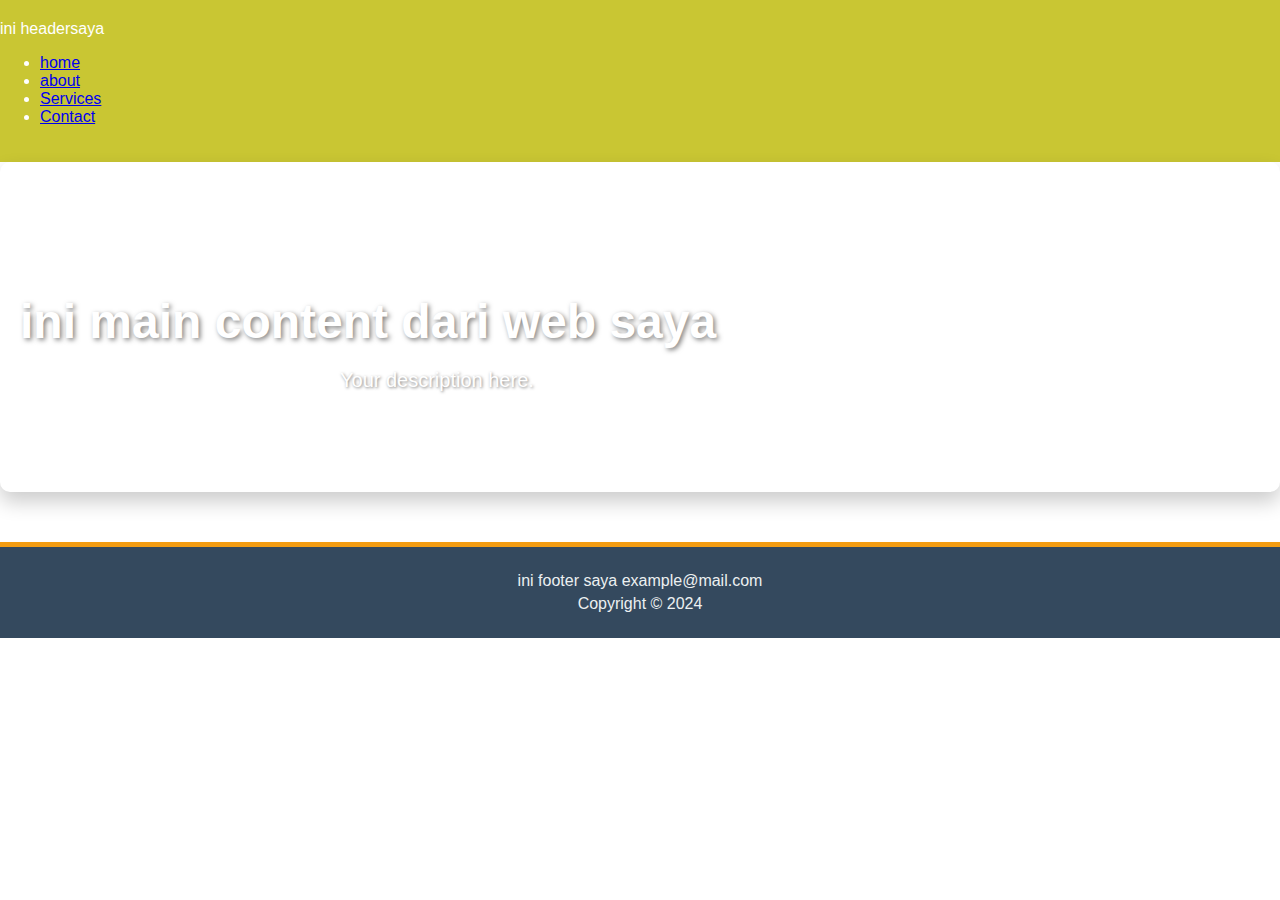
<file: index.html>
<!DOCTYPE html>
<html lang="en">
<head>
    <meta charset="UTF-8">
    <meta name="viewport" content="width=device-width, initial-scale=1.0">
    <title>Simple Website</title>
    <link rel="stylesheet" href="styles.css">
    <!-- Tambahkan Bootstrap jika diperlukan -->
</head>
<body>
    <header>
        <nav>
            <div class="logo">    ini headersaya</div>
            <ul class="nav-links">
                <li><a href="#">home</a></li>
                <li><a href="#">about</a></li>
                <li><a href="#">Services</a></li>
                <li><a href="#">Contact</a></li>
            </ul>
        </nav>
    </header>

    <main>
        <section class="hero">
            <h1>ini main content dari web saya</h1>
            <p>Your description here.</p>
        </section>

        
    </main>

    <footer>
        <p>ini footer saya example@mail.com</p>
        <p>Copyright © 2024</p>
    </footer>
</body>
</html>
</file>
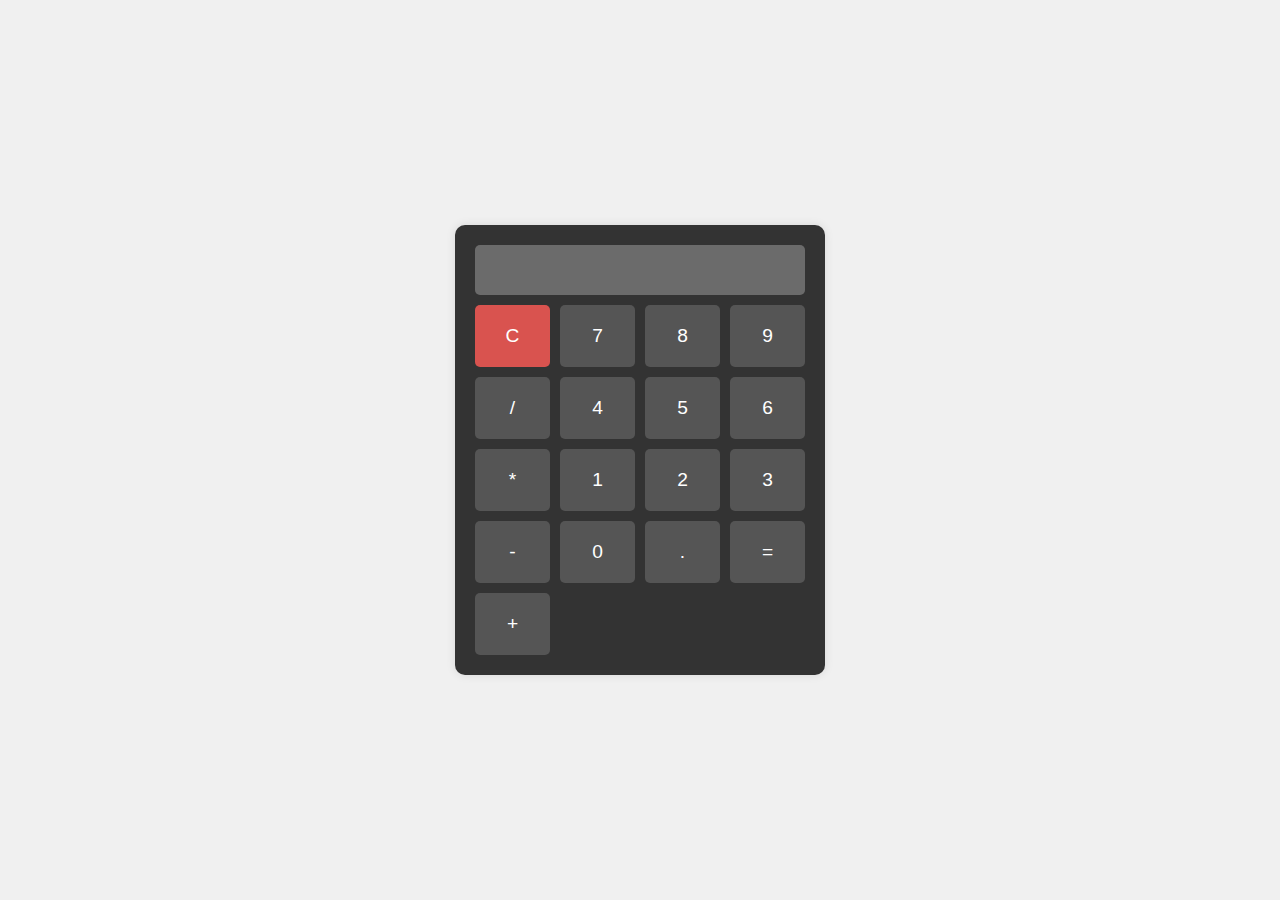
<file: mod2/kalkulator/index.html>
<!DOCTYPE html>
<html lang="id">
<head>
    <meta charset="UTF-8">
    <meta name="viewport" content="width=device-width, initial-scale=1.0">
    <title>Kalkulator Sederhana</title>
    <link rel="stylesheet" href="style.css">
</head>
<body>
    <div class="calculator">
        <input type="text" id="display" disabled>
        <div class="buttons">
            <button onclick="clearDisplay()" class="clear">C</button>
            <button onclick="appendNumber('7')">7</button>
            <button onclick="appendNumber('8')">8</button>
            <button onclick="appendNumber('9')">9</button>
            <button onclick="chooseOperation('/')">/</button>

            <button onclick="appendNumber('4')">4</button>
            <button onclick="appendNumber('5')">5</button>
            <button onclick="appendNumber('6')">6</button>
            <button onclick="chooseOperation('*')">*</button>

            <button onclick="appendNumber('1')">1</button>
            <button onclick="appendNumber('2')">2</button>
            <button onclick="appendNumber('3')">3</button>
            <button onclick="chooseOperation('-')">-</button>

            <button onclick="appendNumber('0')">0</button>
            <button onclick="appendNumber('.')">.</button>
            <button onclick="calculate()">=</button>
            <button onclick="chooseOperation('+')">+</button>
        </div>
    </div>

    <script src="main.js"></script>
</body>
</html>
</file>
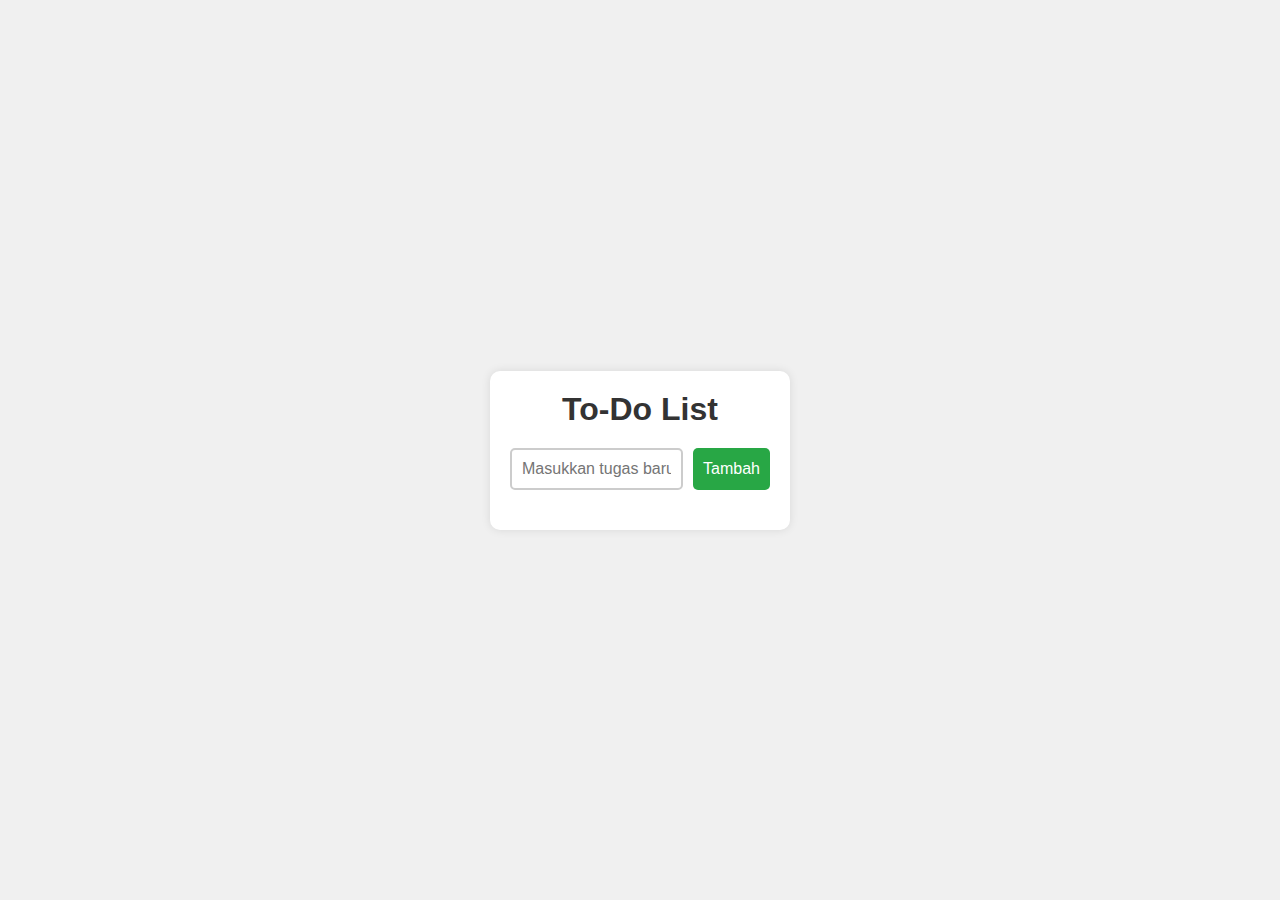
<file: mod2/todo list/index.html>
<!DOCTYPE html>
<html lang="id">
<head>
    <meta charset="UTF-8">
    <meta name="viewport" content="width=device-width, initial-scale=1.0">
    <title>Aplikasi To-Do List</title>
    <link rel="stylesheet" href="style.css">
</head>
<body>
    <div class="todo-container">
        <h1>To-Do List</h1>
        <div class="input-container">
            <input type="text" id="todo-input" placeholder="Masukkan tugas baru...">
            <button onclick="addTask()">Tambah</button>
        </div>
        <ul id="todo-list"></ul>
    </div>

    <script src="main.js"></script>
</body>
</html>
</file>
<file: styles.css>
/* Gaya dasar untuk semua elemen */
body {
    font-family: 'Arial', sans-serif;
    margin: 0;
    padding: 0;
    box-sizing: border-box;
}

/* Styling header */
header {
    background-color: #c9c633;
    color: #fff;
    padding: 20px 0;
}

.navbar-brand {
    font-size: 1.5rem;
    font-weight: bold;
}

.navbar-nav .nav-link {
    color: #c70303 !important;
    margin-left: 20px;
    transition: color 0.3s;
}

.navbar-nav .nav-link:hover {
    color: #f39c12 !important;
}

/* Hero section styling */
.hero {
    background-image: url('https://asset.kompas.com/crops/W4P3no-vmu-9GnsCWwybHDufncM=/120x34:4222x2768/750x500/data/photo/2021/04/18/607ba95f8d6f7.jpg');
    background-size: cover;
    background-position: center;
    color: #fff;
    padding: 100px 20px;
    border-radius: 10px;
    box-shadow: 0 10px 20px rgba(0, 0, 0, 0.2);
}

.hero h1 {
    font-size: 3rem;
    margin-bottom: 20px;
    text-shadow: 2px 2px 5px rgba(0, 0, 0, 0.5);
}

.hero p {
    font-size: 1.25rem;
    max-width: 600px;
    margin: 0 auto;
    text-shadow: 1px 1px 3px rgba(0, 0, 0, 0.5);
}

/* Cards styling */
.content-cards {
    display: flex;
    justify-content: space-between;
    margin-top: 50px;
}

.card {
    background-color: #fff;
    padding: 20px;
    border-radius: 10px;
    box-shadow: 0 5px 15px rgba(0, 0, 0, 0.1);
    transition: transform 0.3s, box-shadow 0.3s;
}

.card:hover {
    transform: translateY(-10px);
    box-shadow: 0 10px 30px rgba(0, 0, 0, 0.2);
}

.card h5 {
    font-size: 1.5rem;
    margin-bottom: 10px;
    color: #34495e;
}

.card p {
    color: #7f8c8d;
}

/* Footer styling */
footer {
    background-color: #34495e;
    color: #ecf0f1;
    padding: 20px;
    margin-top: 50px;
    text-align: center;
    border-top: 5px solid #f39c12;
}

footer p {
    margin: 5px 0;
}

/* Media queries untuk tampilan mobile */
@media (max-width: 768px) {
    .hero h1 {
        font-size: 2rem;
    }

    .hero p {
        font-size: 1rem;
    }

    .content-cards {
        flex-direction: column;
        align-items: center;
    }

    .card {
        width: 90%;
        margin-bottom: 20px;
    }
}
</file>
<file: mod2/kalkulator/style.css>
* {
    box-sizing: border-box;
    margin: 0;
    padding: 0;
    font-family: Arial, sans-serif;
}

body {
    display: flex;
    justify-content: center;
    align-items: center;
    height: 100vh;
    background-color: #f0f0f0;
}

.calculator {
    background-color: #333;
    padding: 20px;
    border-radius: 10px;
    box-shadow: 0 0 10px rgba(0, 0, 0, 0.1);
}

#display {
    width: 100%;
    height: 50px;
    margin-bottom: 10px;
    text-align: right;
    font-size: 1.5rem;
    padding: 10px;
    border-radius: 5px;
    border: none;
}

.buttons {
    display: grid;
    grid-template-columns: repeat(4, 1fr);
    gap: 10px;
}

button {
    padding: 20px;
    font-size: 1.2rem;
    border: none;
    border-radius: 5px;
    cursor: pointer;
    background-color: #555;
    color: white;
}

button.clear {
    background-color: #d9534f;
}

button:hover {
    background-color: #777;
}
</file>
<file: mod2/todo list/style.css>
* {
    box-sizing: border-box;
    margin: 0;
    padding: 0;
    font-family: Arial, sans-serif;
}

body {
    display: flex;
    justify-content: center;
    align-items: center;
    height: 100vh;
    background-color: #f0f0f0;
}

.todo-container {
    background-color: #fff;
    padding: 20px;
    border-radius: 10px;
    box-shadow: 0 0 10px rgba(0, 0, 0, 0.1);
    width: 300px;
}

h1 {
    text-align: center;
    margin-bottom: 20px;
    color: #333;
}

.input-container {
    display: flex;
    gap: 10px;
    margin-bottom: 20px;
}

input[type="text"] {
    width: 100%;
    padding: 10px;
    border: 2px solid #ccc;
    border-radius: 5px;
    font-size: 1rem;
}

button {
    padding: 10px;
    background-color: #28a745;
    color: white;
    border: none;
    border-radius: 5px;
    cursor: pointer;
    font-size: 1rem;
}

button:hover {
    background-color: #218838;
}

ul {
    list-style: none;
    padding: 0;
}

li {
    background-color: #f8f9fa;
    padding: 10px;
    margin-bottom: 10px;
    border-radius: 5px;
    display: flex;
    justify-content: space-between;
    align-items: center;
}

li .delete-btn, li .edit-btn {
    background-color: #dc3545;
    color: white;
    border: none;
    border-radius: 5px;
    cursor: pointer;
    padding: 5px 10px;
    margin-left: 10px;
}

li .edit-btn {
    background-color: #ffc107;
}

li .edit-btn:hover {
    background-color: #e0a800;
}

li .delete-btn:hover {
    background-color: #c82333;
}
</file>
